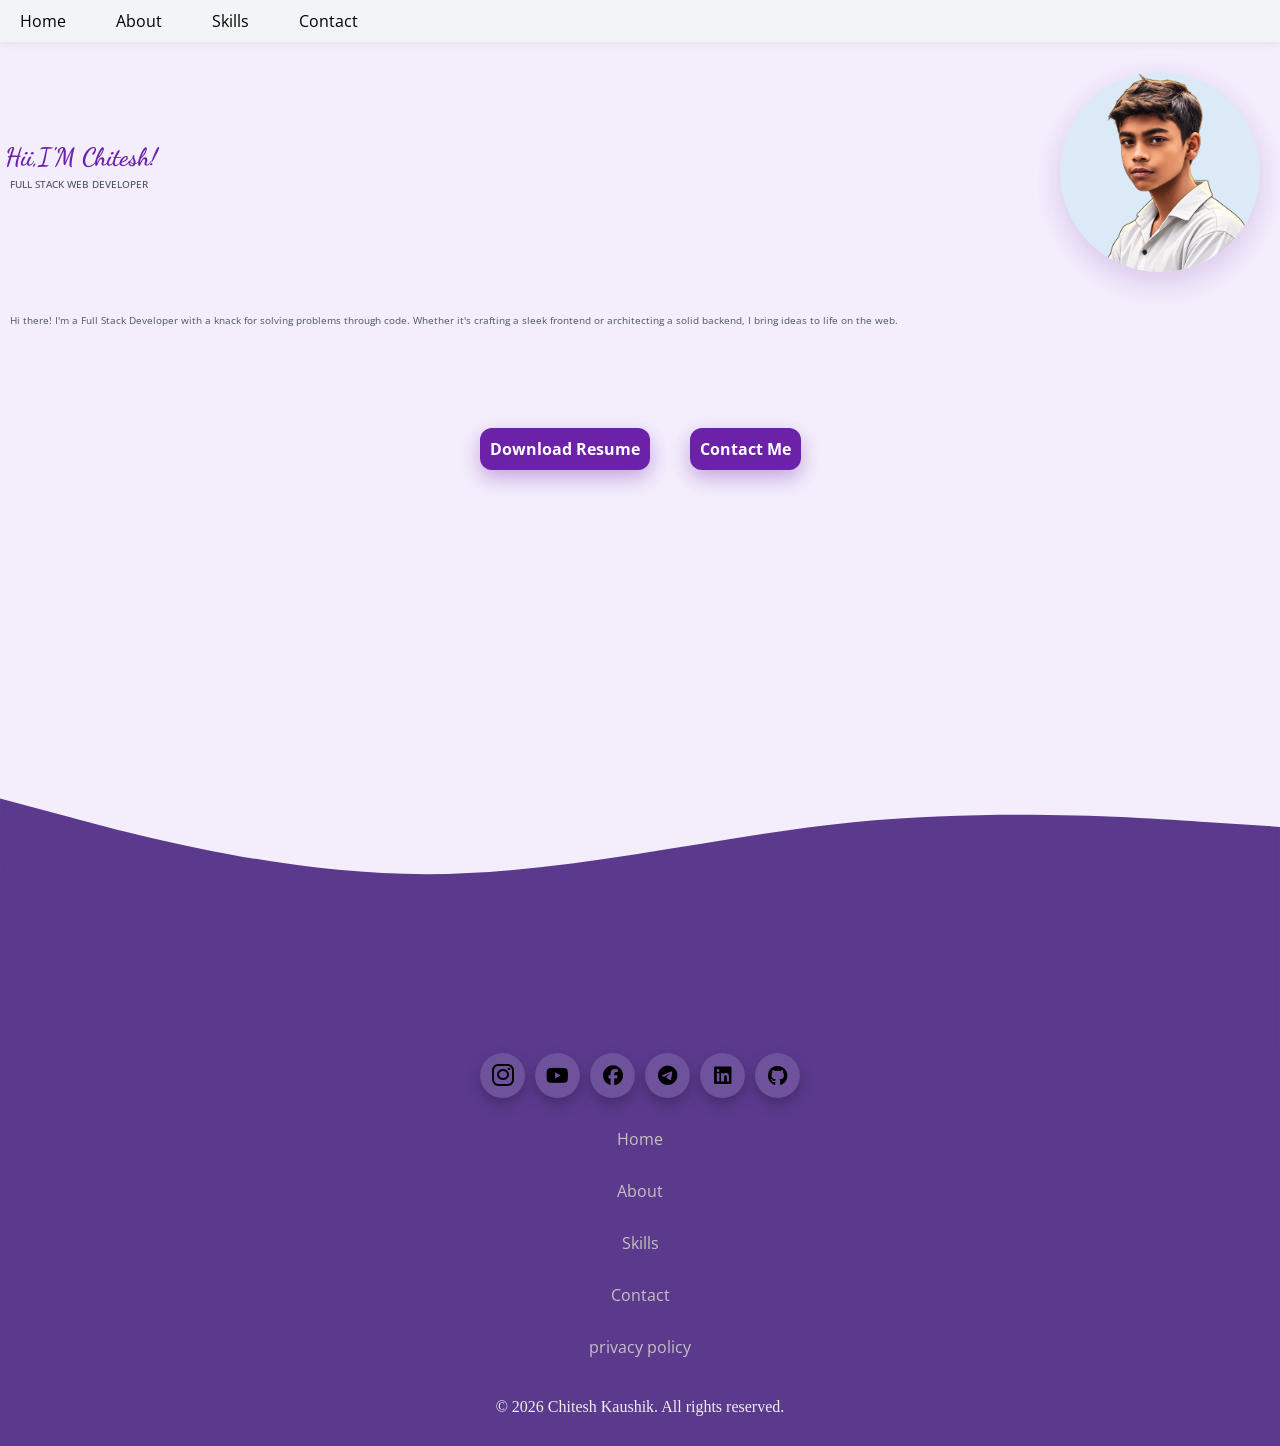
<file: index.html>
<!DOCTYPE html>
<html lang="en">
<head>
  <meta charset="UTF-8">
  <meta name="viewport" content="width=device-width, initial-scale=1.0">

  <!-- SEO Basic Meta Tags -->
  <title>Chitesh Kaushik | Full Stack Web Developer</title>
  <meta name="description" content="Chitesh Kaushik - Full Stack Web Developer specializing in modern web technologies. Explore my projects, skills, and experience.">
  <meta name="keywords" content="Chitesh Kaushik, Full Stack Developer, Web Developer, Portfolio">
  <meta name="author" content="Chitesh Kaushik">

  <!-- Open Graph (social media preview ke liye) -->
  <meta property="og:title" content="Chitesh Kaushik | Full Stack Web Developer">
  <meta property="og:description" content="Explore my portfolio, projects, and skills as a Full Stack Web Developer.">
  <meta property="og:image" content="https://tumhari-website.com/ck_no_background.png">
  <meta property="og:type" content="website">
  <meta property="og:url" content="https://tumhari-website.com">

  <!-- Google Knowledge Panel ke liye Schema Markup -->
  <script type="application/ld+json">
  {
    "@context": "https://schema.org",
    "@type": "Person",
    "name": "Chitesh Kaushik",
    "url": "https://tumhari-website.com",
    "image": "https://tumhari-website.com/ck_no_background.png",
    "jobTitle": "Full Stack Web Developer",
    "sameAs": [
      "https://github.com/kchites648-coder",
      "https://linkedin.com/in/tumhara-linkedin",
      "https://instagram.com/tumhara-instagram"
    ]
  }
  </script>

  <link href="https://fonts.googleapis.com/css2?family=Basic&family=Geist+Pixel:ELSH@88.7&family=Merriweather:ital,opsz,wght@0,18..144,300..900;1,18..144,300..900&family=Montenegrin+Gothic+One&family=Open+Sans:ital,wght@0,300..800;1,300..800&family=Oswald:wght@200..700&family=Roboto:ital,wght@0,100..900;1,100..900&family=Caveat&family=Dancing+Script:wght@400;700&display=swap" rel="stylesheet">
  <link rel="stylesheet" href="https://cdnjs.cloudflare.com/ajax/libs/font-awesome/6.5.1/css/all.min.css">
  <link rel='stylesheet' href="style.css">
</head>
<body>
  <!--- nav screen --->
  <div class="navbar">
    <span class="nav-part">
       <a id="home" href="index.html">Home</a>
      <a id ="ab"href="about.html">About</a>
      <a id="ski"href="skills.html">Skills</a>
      <a id="Contact" href="Contact.html">Contact</a>
     
    </span> 
  
  </div>
  
  <!--- man screen --->  
  <div class="hero">
    <span class="txt">
      <h2 id="heading">Hii,I'M Chitesh!</h2>
    <p id="paragarph">Full stack web developer</p>
    </span>
    <!-- Img Section --->
    <span class="img">
      <img id="cimg" src="ck_no_background.png" alt="image">
    </span>  
  </div>
  <!-- Intro Text --->
    <div class="mid">
      <span class="introtxt">
      <p id="introtext">
        Hi there! I'm a Full Stack Developer with a knack for solving problems through code. Whether it's crafting a sleek frontend or architecting a solid backend, I bring ideas to life on the web.
      </p>
      </span>
      <!-- Button Screen --->
      <span class="btn-group">
  <a id="DownloadBtn"href="resume.pdf" class="btn-primary">Download Resume</a>
  <a id="contact" href="#contact" class="btn-secondary">Contact Me</a>
      </span>
</div>
  <!-- Wave SVG  -->
  <svg xmlns="http://www.w3.org/2000/svg" viewBox="0 0 1440 320"><path fill="#5B3A8E" fill-opacity="1" d="M0,32L80,53.3C160,75,320,117,480,117.3C640,117,800,75,960,58.7C1120,43,1280,53,1360,58.7L1440,64L1440,320L1360,320C1280,320,1120,320,960,320C800,320,640,320,480,320C320,320,160,320,80,320L0,320Z"></path></svg>
  
  <!--- Footer Screen --->
        <div class="footer">
          <section class="logo">
            <i id="insta" class="fa-brands fa-instagram"></i>
            <i id="youtube" class="fa-brands fa-youtube"></i>
<i id ="fa" class="fa-brands fa-facebook"></i>
            <i id="te" class="fa-brands fa-telegram"></i>
<i id="li" class="fa-brands fa-linkedin"></i>
<i id="git" class="fa-brands fa-github"></i>  
          </section>
          <section class="linktxt">
            <a class="txt" href="index.html">Home</a>
            <a class="txt" href="about.html">About</a>
            <a class="txt" href="skills.html">Skills</a>
            <a class="txt" href="contact.html">Contact</a>
            <a class="txt" href="privacy.html">privacy policy </a>
          </section>
          <span class="right">
            <p id="righttxt">&copy; 2026 Chitesh Kaushik. All rights reserved.</p>
          </span>
            
        </div>
      
</body>
</html>
</file>
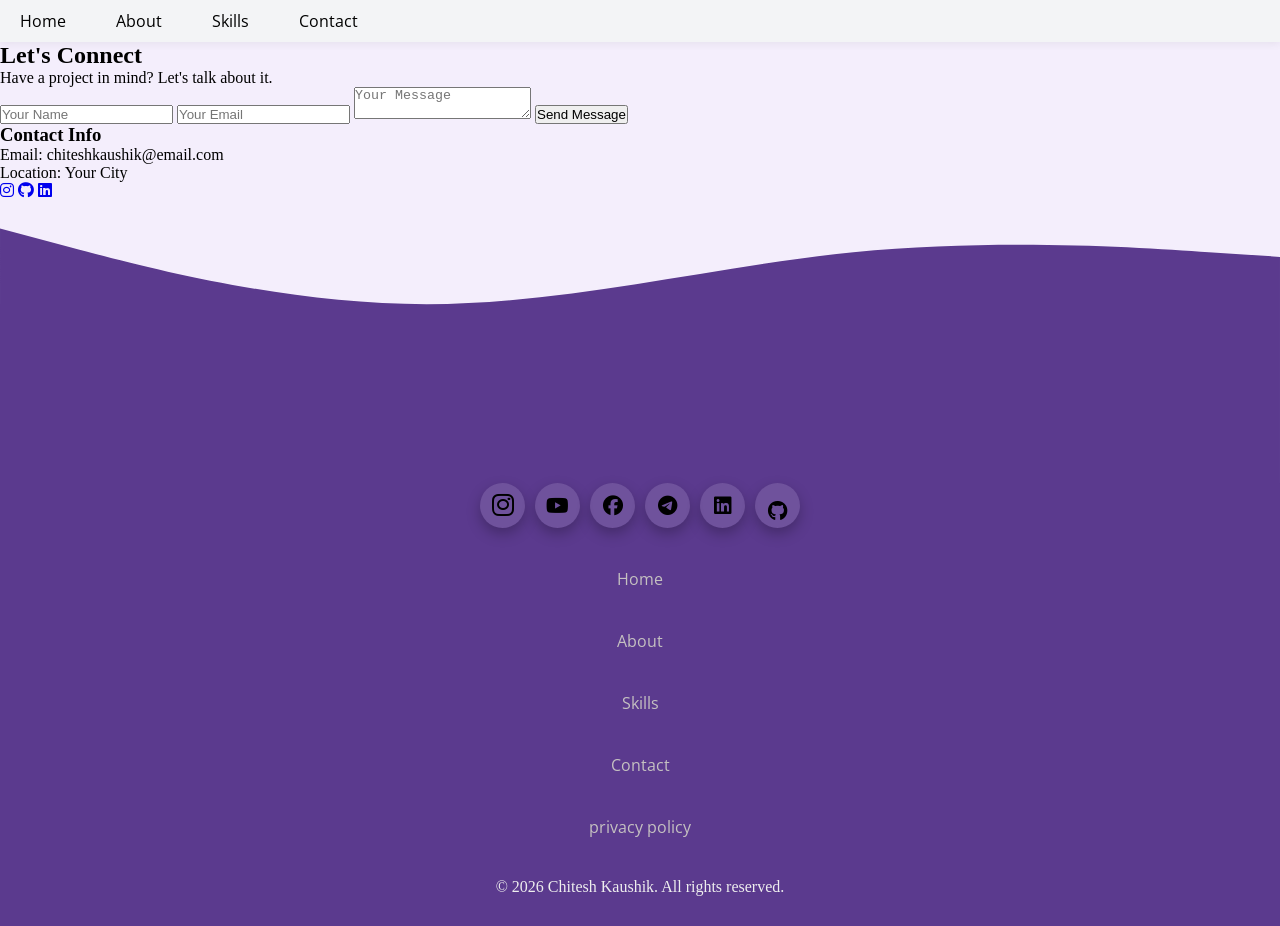
<file: contact.html>
<!DOCTYPE html>
<html lang="en">
<head>
  <meta charset="UTF-8">
  <meta name="viewport" content="width=device-width, initial-scale=1.0">

  <!-- SEO Basic Meta Tags -->
  <title>Chitesh Kaushik | Full Stack Web Developer</title>
  <meta name="description" content="Chitesh Kaushik - Full Stack Web Developer specializing in modern web technologies. Explore my projects, skills, and experience.">
  <meta name="keywords" content="Chitesh Kaushik, Full Stack Developer, Web Developer, Portfolio">
  <meta name="author" content="Chitesh Kaushik">

  <!-- Open Graph (social media preview ke liye) -->
  <meta property="og:title" content="Chitesh Kaushik | Full Stack Web Developer">
  <meta property="og:description" content="Explore my portfolio, projects, and skills as a Full Stack Web Developer.">
  <meta property="og:image" content="https://tumhari-website.com/ck_no_background.png">
  <meta property="og:type" content="website">
  <meta property="og:url" content="https://tumhari-website.com">

  <!-- Google Knowledge Panel ke liye Schema Markup -->
  <script type="application/ld+json">
  {
    "@context": "https://schema.org",
    "@type": "Person",
    "name": "Chitesh Kaushik",
    "url": "https://tumhari-website.com",
    "image": "https://tumhari-website.com/ck_no_background.png",
    "jobTitle": "Full Stack Web Developer",
    "sameAs": [
      "https://github.com/kchites648-coder",
      "https://linkedin.com/in/tumhara-linkedin",
      "https://instagram.com/tumhara-instagram"
    ]
  }
  </script>

  <link href="https://fonts.googleapis.com/css2?family=Basic&family=Geist+Pixel:ELSH@88.7&family=Merriweather:ital,opsz,wght@0,18..144,300..900;1,18..144,300..900&family=Montenegrin+Gothic+One&family=Open+Sans:ital,wght@0,300..800;1,300..800&family=Oswald:wght@200..700&family=Roboto:ital,wght@0,100..900;1,100..900&family=Caveat&family=Dancing+Script:wght@400;700&display=swap" rel="stylesheet">
  <link rel="stylesheet" href="https://cdnjs.cloudflare.com/ajax/libs/font-awesome/6.5.1/css/all.min.css">
  <link rel='stylesheet' href="contact.css">
</head>
<body>
  <!--- nav screen --->
  <div class="navbar">
    <span class="nav-part">
       <a id="home" href="index.html">Home</a>
      <a id ="ab"href="about.html">About</a>
      <a id="ski"href="skills.html">Skills</a>
      <a id="Contact" href="contact.html">Contact</a>   
    </span> 
  </div>
  
  <!--- Hero Section --->
  <div class="hero">
    <span class="text">
        <h2 id="contact-heading">Let's Connect</h2>
  <p id="contact-subtext">Have a project in mind? Let's talk about it.</p>
    </span>
      <!-- Left: Form -->
  <span class="contact-form">
    <form>
      <input type="text" placeholder="Your Name" name="name">
      <input type="email" placeholder="Your Email" name="email">
      <textarea placeholder="Your Message" name="message"></textarea>
      <button type="submit">Send Message</button>
    </form>
  </span>
      <!-- Right: Direct Info -->
  <span class="contact-info">
    <h3>Contact Info</h3>
    <p>Email: chiteshkaushik@email.com</p>
    <p>Location: Your City</p>
     <a href="#"><i class="fa-brands fa-instagram"></i></a>
      <a href="#"><i class="fa-brands fa-github"></i></a>
      <a href="#"><i class="fa-brands fa-linkedin"></i></a>
  
  </span>
  
  <!-- Wave SVG  -->
  <svg xmlns="http://www.w3.org/2000/svg" viewBox="0 0 1440 320"><path fill="#5B3A8E" fill-opacity="1" d="M0,32L80,53.3C160,75,320,117,480,117.3C640,117,800,75,960,58.7C1120,43,1280,53,1360,58.7L1440,64L1440,320L1360,320C1280,320,1120,320,960,320C800,320,640,320,480,320C320,320,160,320,80,320L0,320Z"></path></svg>
  
  <!--- Footer Screen --->
        <div class="footer">
          <section class="logo">
            <i id="insta" class="fa-brands fa-instagram"></i>
            <i id="youtube" class="fa-brands fa-youtube"></i>
<i id ="fa" class="fa-brands fa-facebook"></i>
            <i id="te" class="fa-brands fa-telegram"></i>
<i id="li" class="fa-brands fa-linkedin"></i>
<i id="git" class="fa-brands fa-github"></i>  
          </section>
          <section class="linktxt">
            <a class="txt" href="index.html">Home</a>
            <a class="txt" href="about.html">About</a>
            <a class="txt" href="skills.html">Skills</a>
            <a class="txt" href="contact.html">Contact</a>
            <a class="txt" href="privacy.html">privacy policy </a>
          </section>
          <span class="right">
            <p id="righttxt">&copy; 2026 Chitesh Kaushik. All rights reserved.</p>
          </span>
            
        </div>
      
</body>
</html>
</file>
<file: style.css>
* {
  margin: 0;
  padding: 0;
  box-sizing: border-box;
}

body{
  background-color: #F4EEFC;
}
.navbar{
  display: flex;
  flex-direction:row;
  padding-left: 20px;
  padding-right: 20px;
  justify-content: space-between;
  width: 100%;
  background-color: #F3F4F6;
  box-shadow: 0px 2px 8px rgba(0, 0, 0, 0.06);
}
.nav-part {
  display: flex;
  flex-direction: row;
  justify-content:center;
  align-items: center;
  gap: 50px;
  padding-top: 10px;
  padding-bottom: 10px;
}
#home  {
  color:black;
  font-family:Open Sans;
  text-decoration: none;
  transition: color 0.3s;
}

#home:hover {
  color: #6B21A8;
}
#ab  {
  color:black;
  font-family:Open Sans;
  text-decoration: none;
  transition: color 0.3s;
}

#ab:hover {
  color: #6B21A8;
}
#ski  {
  color:black;
  font-family:Open Sans;
  text-decoration: none;
  transition: color 0.3s;
}

#ski:hover {
  color: #6B21A8;
}
#Contact {
  color:black;
  font-family:Open Sans;
  text-decoration: none;
  transition: color 0.3s;
}

#Contact:hover {
  color: #6B21A8;
}
.hero{
  display: flex;
  flex-direction: row;
  justify-content: space-between;
  align-items: flex-start;
  padding: 40px;
}

#cimg{
  display: flex;
  flex-direction: column;
  margin-right: -20px;
  margin-top: -10px;
  width: 200px;
  height: 200px;
  border-radius: 50%;
  object-fit: cover;
 object-position: top;
  background-color: #DCEAF7;
  box-shadow: 0px 10px 30px rgba(107, 33, 168, 0.2);
}
.txt{
  margin-top: -10px;
  display:flex;
  flex-direction: column;
}
#heading{
  margin-top: 70px;
  font-size: 25px;
  font-family: "Dancing Script";
  margin-left: -35px;
  font-weight: 1000;
  color: #6B21A8;
}
#paragarph{
  display: flex;
  flex-direction: column;
  margin-left: -30px;
  font-size: 10px;
  font-weight: 500;
  padding-top: 5px;
  font-family: "Open Sans";
  color: #4B5563;
  text-transform: uppercase;
}
.introtxt{
  display:flex;
  flex-direction: column;
}
.mid{
  display:flex;
  flex-direction: column;
  margin-left: 10px;
  margin-right: 10px;
  margin-bottom: 300px;
}
#introtext{
  font-family: "Open Sans";
  color: #4B5563;
  line-height: 1.6;
  font-size: 10px;
}
.btn-group{
  display: flex;
  flex-direction: row;
  gap:40px;
  margin-top: 100px;
  justify-content: center;
}
#DownloadBtn{
  text-decoration: none;
  border-radius:12px;
  background: #6B21A8;
  padding-bottom: 10px;
  padding-left: 10px;
  padding-right: 10px;
  padding-top: 10px;
  margin-left: -5px;
  color:white;
  box-shadow: 0px 8px 20px rgba(107, 33, 168, 0.35);
  font-family: "Open Sans";
  font-weight: 700;
  text-align: center;
}
#contact{
  text-decoration: none;
  border-radius:12px;
  background: #6B21A8;
  padding-bottom: 10px;
  padding-left: 10px;
  padding-right: 10px;
  padding-top: 10px;
  margin-right: -5px;
  color:white;
  align-items:center;
  box-shadow: 0px 8px 20px rgba(107, 33, 168, 0.35);
  font-family: "Open Sans";
  font-weight: 700;
}
.footer{
  background-color: #5B3A8E;
  min-height: 200px;
}
svg{
  display: block;
  width: 100%;
  margin-bottom: -1px;
}
.logo{
  display: flex;
  flex-direction: row;
  justify-content: center;
  gap: 10px;
}
#insta{
  display: inline-flex;
  width: 45px;
  height: 45px;
  border-radius: 50%;
  background-color: rgba(255, 255, 255, 0.12);
  text-decoration: none;
  box-shadow: 0px 6px 14px rgba(0, 0, 0, 0.25);
  align-items:center;
  padding-bottom: 10px;
  padding-top: 10px;
  font-size: 
    25px;
  justify-content: center;

}
#youtube{
  display: inline-flex;
  width: 45px;
  height: 45px;
  border-radius: 50%;
  background-color: rgba(255, 255, 255, 0.12);
  text-decoration: none;
  box-shadow: 0px 6px 14px rgba(0, 0, 0, 0.25);
  align-items:center;
  padding-bottom: 10px;
  padding-top: 10px;
  font-size: 
    20px;
  justify-content: center;
}

#fa{
  display: inline-flex;
  width: 45px;
  height: 45px;
  border-radius: 50%;
  background-color: rgba(255, 255, 255, 0.12);
  text-decoration: none;
  box-shadow: 0px 6px 14px rgba(0, 0, 0, 0.25);
  align-items:center;
  padding-bottom: 10px;
  padding-top: 10px;
  font-size: 
    20px;
  justify-content: center;
}
#te{
  display: inline-flex;
  width: 45px;
  height: 45px;
  border-radius: 50%;
  background-color: rgba(255, 255, 255, 0.12);
  text-decoration: none;
  box-shadow: 0px 6px 14px rgba(0, 0, 0, 0.25);
  align-items:center;
  padding-bottom: 10px;
  padding-top: 10px;
  font-size: 
    20px;
  justify-content: center;
}
#li{
  display: inline-flex;
  width: 45px;
  height: 45px;
  border-radius: 50%;
  background-color: rgba(255, 255, 255, 0.12);
  text-decoration: none;
  box-shadow: 0px 6px 14px rgba(0, 0, 0, 0.25);
  align-items:center;
  padding-bottom: 10px;
  padding-top: 10px;
  font-size: 
    20px;
  justify-content: center;
}
#git{
  display: inline-flex;
  width: 45px;
  height: 45px;
  border-radius: 50%;
  background-color: rgba(255, 255, 255, 0.12);
  text-decoration: none;
  box-shadow: 0px 6px 14px rgba(0, 0, 0, 0.25);
  align-items:center;
  padding-bottom: 10px;
  padding-top: 10px;
  font-size: 
    20px;
  justify-content: center;
}
.linktxt{
  display: flex;
  flex-direction: column;
  align-items:center;
  margin-top: 40px;
  gap: 20px;
  
}

.txt{
  text-decoration: none;
  font-family: "Open Sans";
  color: #C5C1C1;
  transition: 0.3s;
  padding-bottom: 20px;
}
.txt:hover {
   color: blue;
}
.right{
  display: flex;
  flex-direction: row;
  justify-content: center;
}
#righttxt{
  padding-top: 20px;
  padding-bottom: 30px;
  color:#EEEEEE;
}
</file>
<file: contact.css>
* {
  margin: 0;
  padding: 0;
  box-sizing: border-box;
}

body{
  background-color: #F4EEFC;
}
/* Nav Screen */
.navbar{
  display: flex;
  flex-direction:row;
  padding-left: 20px;
  padding-right: 20px;
  justify-content: space-between;
  width: 100%;
  background-color: #F3F4F6;
  box-shadow: 0px 2px 8px rgba(0, 0, 0, 0.06);
}
.nav-part {
  display: flex;
  flex-direction: row;
  justify-content:center;
  align-items: center;
  gap: 50px;
  padding-top: 10px;
  padding-bottom: 10px;
}
#home  {
  color:black;
  font-family:Open Sans;
  text-decoration: none;
  transition: color 0.3s;
}

#home:hover {
  color: #6B21A8;
}
#ab  {
  color:black;
  font-family:Open Sans;
  text-decoration: none;
  transition: color 0.3s;
}

#ab:hover {
  color: #6B21A8;
}
#ski  {
  color:black;
  font-family:Open Sans;
  text-decoration: none;
  transition: color 0.3s;
}

#ski:hover {
  color: #6B21A8;
}
#Contact {
  color:black;
  font-family:Open Sans;
  text-decoration: none;
  transition: color 0.3s;
}

#Contact:hover {
  color: #6B21A8;
}

/* Footer part */
.footer{
  background-color: #5B3A8E;
  min-height: 200px;
}
svg{
  display: block;
  width: 100%;
  margin-bottom: -1px;
}
.logo{
  display: flex;
  flex-direction: row;
  justify-content: center;
  gap: 10px;
}
#insta{
  display: inline-flex;
  width: 45px;
  height: 45px;
  border-radius: 50%;
  background-color: rgba(255, 255, 255, 0.12);
  text-decoration: none;
  box-shadow: 0px 6px 14px rgba(0, 0, 0, 0.25);
  align-items:center;
  padding-bottom: 10px;
  padding-top: 10px;
  font-size: 
    25px;
  justify-content: center;

}
#youtube{
  display: inline-flex;
  width: 45px;
  height: 45px;
  border-radius: 50%;
  background-color: rgba(255, 255, 255, 0.12);
  text-decoration: none;
  box-shadow: 0px 6px 14px rgba(0, 0, 0, 0.25);
  align-items:center;
  padding-bottom: 10px;
  padding-top: 10px;
  font-size: 
    20px;
  justify-content: center;
}

#fa{
  display: inline-flex;
  width: 45px;
  height: 45px;
  border-radius: 50%;
  background-color: rgba(255, 255, 255, 0.12);
  text-decoration: none;
  box-shadow: 0px 6px 14px rgba(0, 0, 0, 0.25);
  align-items:center;
  padding-bottom: 10px;
  padding-top: 10px;
  font-size: 
    20px;
  justify-content: center;
}
#te{
  display: inline-flex;
  width: 45px;
  height: 45px;
  border-radius: 50%;
  background-color: rgba(255, 255, 255, 0.12);
  text-decoration: none;
  box-shadow: 0px 6px 14px rgba(0, 0, 0, 0.25);
  align-items:center;
  padding-bottom: 10px;
  padding-top: 10px;
  font-size: 
    20px;
  justify-content: center;
}
#li{
  display: inline-flex;
  width: 45px;
  height: 45px;
  border-radius: 50%;
  background-color: rgba(255, 255, 255, 0.12);
  text-decoration: none;
  box-shadow: 0px 6px 14px rgba(0, 0, 0, 0.25);
  align-items:center;
  padding-bottom: 10px;
  padding-top: 10px;
  font-size: 
    20px;
  justify-content: center;
}
#git{
  display: inline-flex;
  width: 45px;
  height: 45px;
  border-radius: 50%;
  background-color: rgba(255, 255, 255, 0.12);
  text-decoration: none;
  box-shadow: 0px 6px 14px rgba(0, 0, 0, 0.25);
  align-items:center;
  padding-top: 10px;
  font-size: 
    20px;
  justify-content: center;
}
.linktxt{
  display: flex;
  flex-direction: column;
  align-items:center;
  margin-top: 40px;
  gap: 20px;
  
}

.txt{
  text-decoration: none;
  font-family: "Open Sans";
  color: #C5C1C1;
  transition: 0.3s;
  padding-bottom: 20px;
}
.txt:hover {
   color: blue;
}
.right{
  display: flex;
  flex-direction: row;
  justify-content: center;
}
#righttxt{
  padding-top: 20px;
  padding-bottom: 30px;
  color:#EEEEEE;
}
</file>
